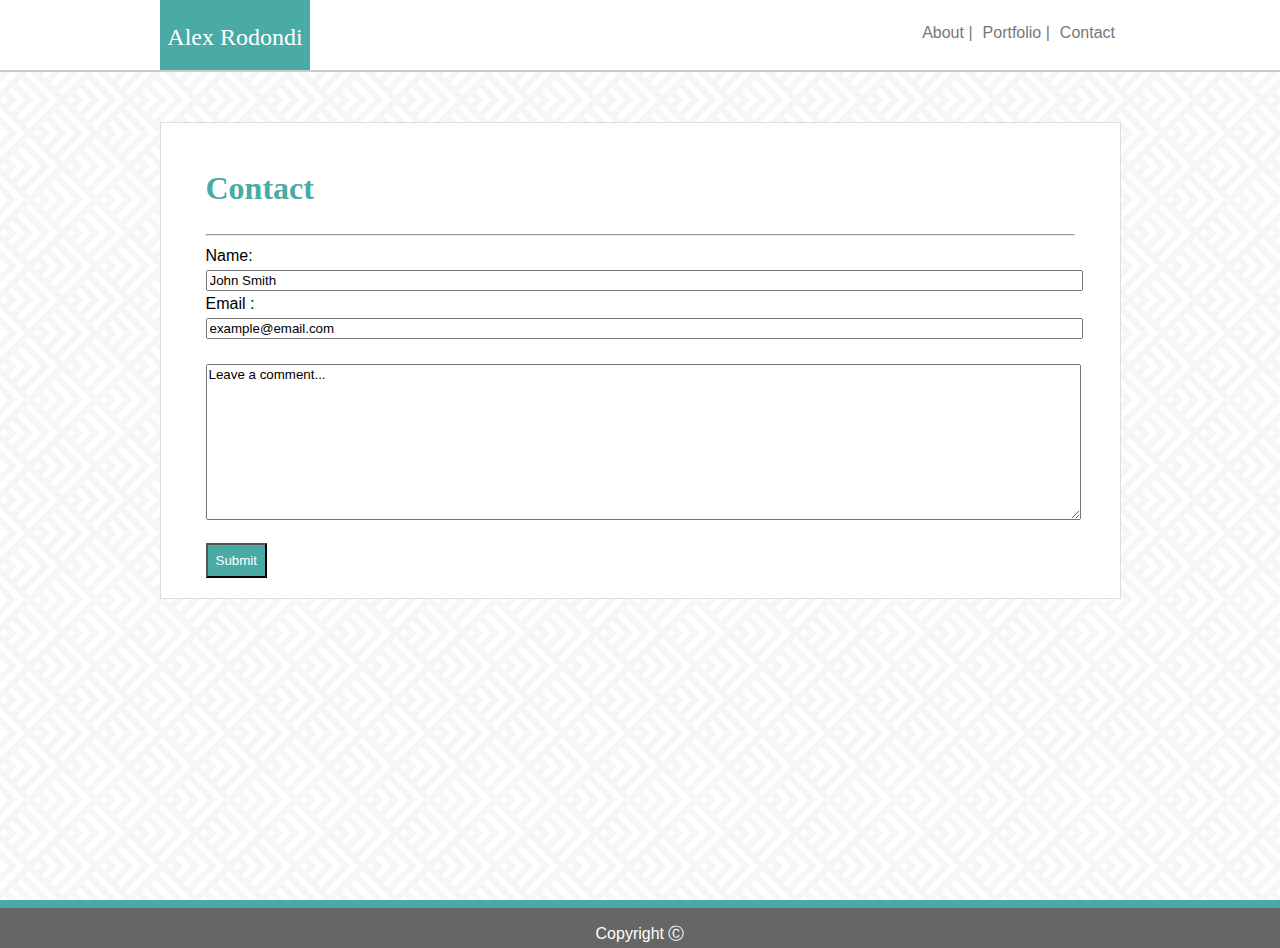
<file: contact.html>
<!DOCTYPE html>
<html lang="en-us">
  <head>
    <meta charset="UTF-8" />
    <title>Contact Me</title>
    <link rel="stylesheet" type="text/css" href="assets/css/stylesheet.css" />
    <link rel="stylesheet" type="text/css" href="assets/css/stylecontact.css" />
  </head>
  <body>
    <div id="main">
      <header class="header">
        <div id="container1">
          <div id="topname"><p id="ar">Alex Rodondi</p></div>
          <div id="navbox">
            <div id="navbardiv">
              <ul id="navbar">
                <li><a class="active" href="#contact">Contact</a></li>
                <li><a href="portfolio.html">Portfolio |</a></li>
                <li><a href="index.html">About |</a></li>
              </ul>
            </div>
          </div>
        </div>
      </header>
      <div class="content">
        <h1 id="contact">Contact</h1>
        <hr />
        <div>
          <form action="/action_page.php" id="contactform">
            Name:<br />
            <input type="text" class="name" name="Name" value="John Smith" />
            <br />
            Email :<br />
            <input
              type="text"
              class="email"
              name="Email"
              value="example@email.com"
            />
            <br /><br />
          </form>
          <textarea name="Comment" id="contactform" cols="100%" rows="10">
Leave a comment...</textarea
          >
          <input id="submit" type="submit" value="Submit" />
          <!--no idea if this will even work for a submit...but if not, i can fix later with javascript maybe?-->
        </div>
      </div>
    </div>
    <footer>
      <p>Copyright &#9400;</p>
    </footer>
  </body>
</html>
</file>
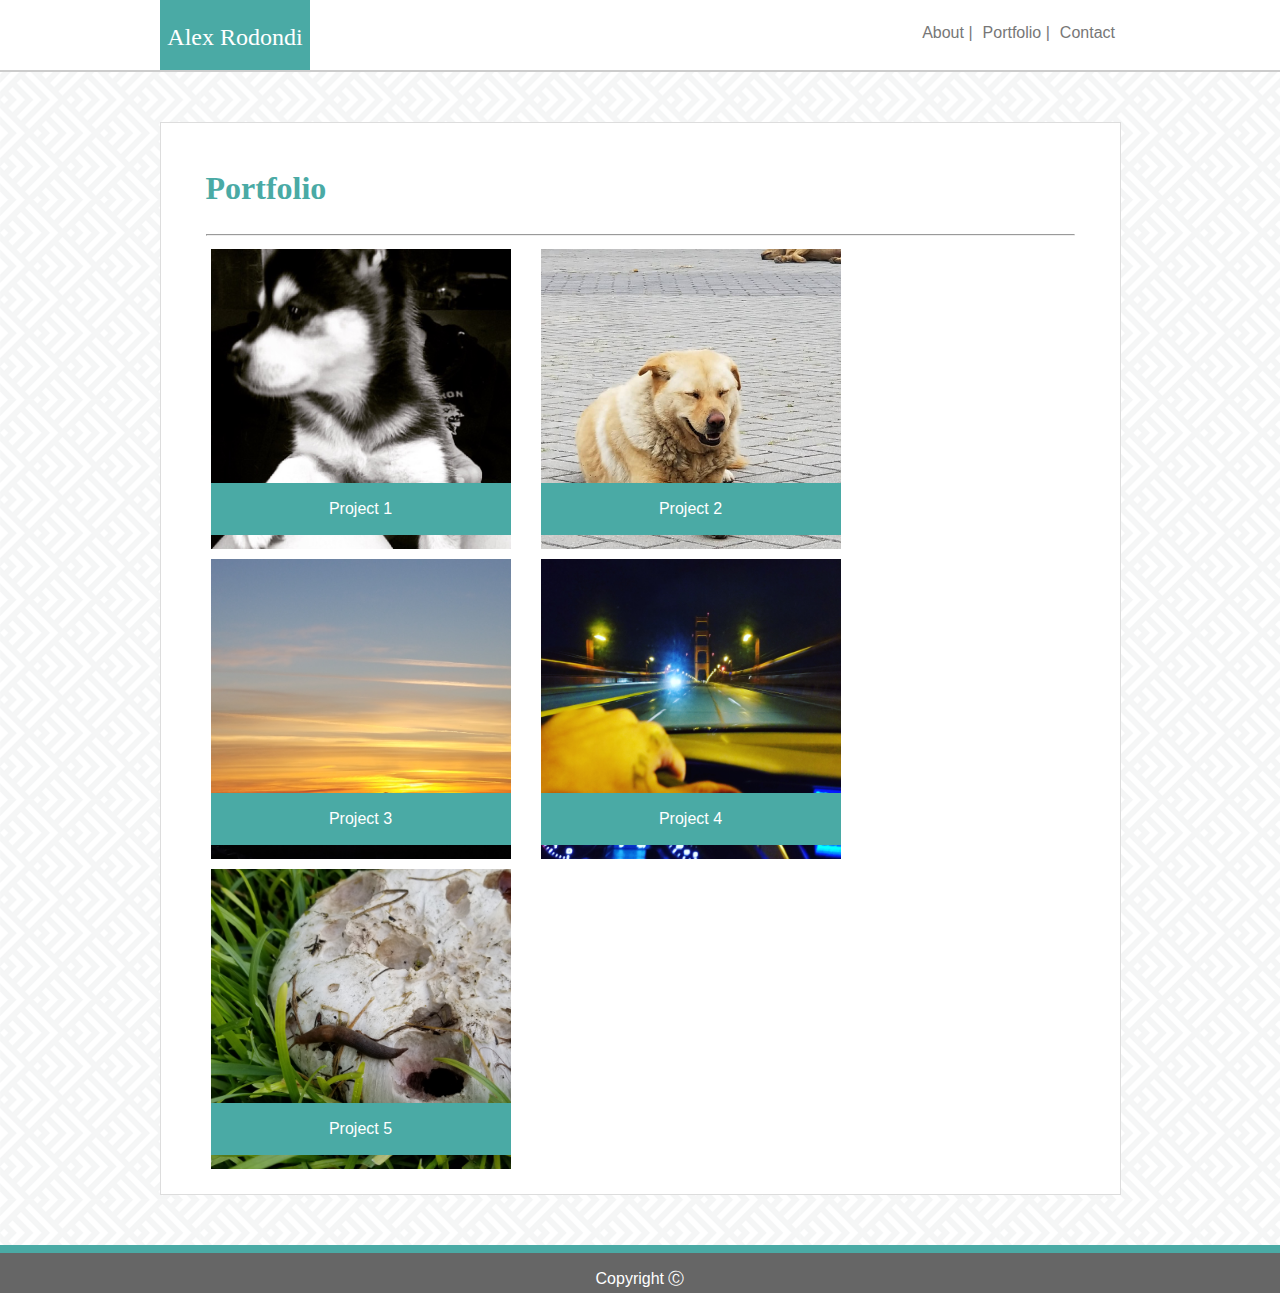
<file: portfolio.html>
<!DOCTYPE html>
<html lang="en-us">
  <head>
    <meta charset="UTF-8" />
    <title>Portfolio</title>
    <link rel="stylesheet" type="text/css" href="assets/css/stylesheet.css" />
    <link
      rel="stylesheet"
      type="text/css"
      href="assets/css/styleportfolio.css"
    />
  </head>
  <body>
    <div id="main">
      <header class="header">
        <div id="container1">
          <div id="topname"><p id="ar">Alex Rodondi</p></div>
          <div id="navbox">
            <div id="navbardiv">
              <ul id="navbar">
                <li><a href="contact.html">Contact</a></li>
                <li><a class="active" href="portfolio.html">Portfolio |</a></li>
                <li><a href="index.html">About |</a></li>
              </ul>
            </div>
          </div>
        </div>
      </header>
      <div class="content">
        <h1>Portfolio</h1>
        <hr />
        <div class="project">
          <img class="projpic" src="assets\images\proj1.jpg" alt="mini husky" />
          <div id="proj1"><a href="project1.html">Project 1</a></div>
        </div>

        <div class="project">
          <img
            class="projpic"
            src="assets\images\proj2.jpg"
            alt="sleepy shrine dog"
          />
          <div id="proj2"><a href="project2.html">Project 2</a></div>
        </div>

        <div class="project">
          <img
            class="projpic"
            src="assets\images\proj3.jpg"
            alt="sunset, how quaint..."
          />
          <div id="proj3"><a href="project3.html">Project 3</a></div>
        </div>

        <div class="project">
          <img
            id="jax"
            class="projpic"
            src="assets\images\proj4.jpg"
            alt="black frenchie"
          />
          <div id="proj4"><a href="project4.html">Project 4</a></div>
        </div>

        <div class="project">
          <img
            id="slug"
            class="projpic"
            src="assets\images\proj5.jpg"
            alt="slug on mush"
          />
          <div id="proj5"><a href="project5.html">Project 5</a></div>
        </div>
        <div class="clearfix"></div>
      </div>
    </div>
    <footer>
      <p>Copyright &#9400;</p>
    </footer>
  </body>
</html>
</file>
<file: assets/css/stylesheet.css>
html {
  margin: 0 0 0 0;
  padding: 0 0 0 0;
}

.content {
  width: 869px;
  margin: 50px auto;
  background-color: #ffffff;
  line-height: 1.5;
  padding: 20px 45px;
  border: 0.5px solid #dddddd;
}

p {
  font-family: Arial, Helvetica, sans-serif;
}

#ar {
  font-size: x-large;
  font-family: Georgia, "Times New Roman", Times, serif;
  color: #ffffff;
}

.header {
  background-color: #ffffff;
  border-bottom: 2px solid #cccccc;
  width: 100%;
  height: 70px;
}

#self {
  height: 200px;
  width: 369.87px;
  float: left;
  padding-right: 15px;
  padding-bottom: 15px;
}

li {
  float: right;
}

li a {
  display: block;
  color: #777777;
  text-align: center;
  padding: 5px 5px;
  text-decoration: none;
}

#navbar {
  list-style-type: none;
  margin: auto;
  padding: 19px 0;
  overflow: hidden;
}

body {
  background-image: url("../images/spikes.png");
  width: 100%;
  height: 100%;
  margin: 0 0;
  padding: 0 0;
}

h1 {
  color: #4aaaa5;
  font-family: Georgia, "Times New Roman", Times, serif;
}

#topname {
  background-color: #4aaaa5;
  font-family: Georgia, "Times New Roman", Times, serif;
  float: left;
  height: 70px;
  text-align: center;
  width: 150px;
}

#container1 {
  width: 960px;
  height: 70px;
  align-content: center;
  vertical-align: middle;
  text-align: center;
  margin: auto auto;
}

#navbardiv {
  float: right;
  vertical-align: middle;
  height: 70px;
  font-family: Arial, Helvetica, sans-serif;
}

#header {
  width: 100%;
  height: 32px;
}

footer {
  bottom: 0px;
  position: relative;
  width: 100%;
  height: 40px;
  border-top: 8px solid #4aaaa5;
  background-color: #666666;
  color: #ffffff;
  text-align: center;
  font-family: Arial, Helvetica, sans-serif;
}

#main {
  min-height: 100vh;
  position: relative;
}

@media screen and (max-width: 980px) {
  .content {
    width: 400px;
    margin: 50px;
  }

  #topname {
    margin: 0px 0px 0px 50px;
  }

  #self {
    height: 115px;
    width: 214.87px;
  }

  #navbardiv {
    margin: 0px 100px;
  }
}

@media screen and (max-width: 768px) {
  .content {
    width: auto;
    margin: 20px 10px;
    padding: 20px 30px;
  }

  #navbardiv {
    float: left;
    margin: 0px 0px 0px 380px;
  }

  #topname {
    margin: 0px 0px 0px 10px;
  }
}

@media screen and (max-width: 640px) {
  #navbardiv {
    margin: 2px 0px 0px 0px;
    width: 100%;
    height: 60px;
    background-color: #ffffff;
  }

  #navbar {
    margin: 0px 215px 0px 0px;
  }

  #topname {
    width: 100%;
    margin: 0 0 0 0;
  }

  .content {
    width: auto;
    margin: 70px 10px;
    padding: 20px 30px;
  }

  #self {
    float: none;
    height: 294px;
    width: 537.87px;
  }

  #container1 {
    width: 100%;
  }
}
</file>
<file: assets/css/stylecontact.css>
#submit {
  background-color: #4aaaa5;
  color: #ffffff;
  padding: 8px;
  margin: 16px 0px 0px 0px;
  display: block;
}

#contactform {
  font-family: Arial, Helvetica, sans-serif;
  width: 100%;
}

.name,
.email {
  width: 100%;
}
</file>
<file: assets/css/styleportfolio.css>
#proj1,
#proj2,
#proj3,
#proj4,
#proj5 {
  background-color: #4aaaa5;
  color: #ffffff;
  position: absolute;
  z-index: 1;
  width: 272px;
  text-align: center;
  bottom: 14px;
  padding: 14px;
  font-family: Arial, Helvetica, sans-serif;
}

.project {
  width: 320px;
  height: 300px;
  float: left;
  position: relative;
  margin: 5px 5px;
}

.projpic {
  max-width: 320px;
  max-height: 300px;
  z-index: 0;
  margin: auto auto;
}

.clearfix {
  clear: both;
}

a {
  color: #ffffff;
  text-decoration: none;
}

#proj1:hover,
#proj2:hover,
#proj3:hover,
#proj4:hover,
#proj5:hover {
  background-color: red;
}

footer {
  position: relative;
}

@media screen and (max-width: 980px) {
  #proj1,
  #proj2,
  #proj3,
  #proj4,
  #proj5 {
    width: 222px;
  }

  .projpic,
  .project {
    max-width: 250px;
  }

  .content {
    width: 600px;
  }
}

@media screen and (max-width: 640px) {
  #proj1,
  #proj2,
  #proj3,
  #proj4,
  #proj5 {
    width: 222px;
  }

  .project {
    width: 530px;
  }

  .projpic {
    width: 100%;
    max-width: 530px;
  }
}
</file>
